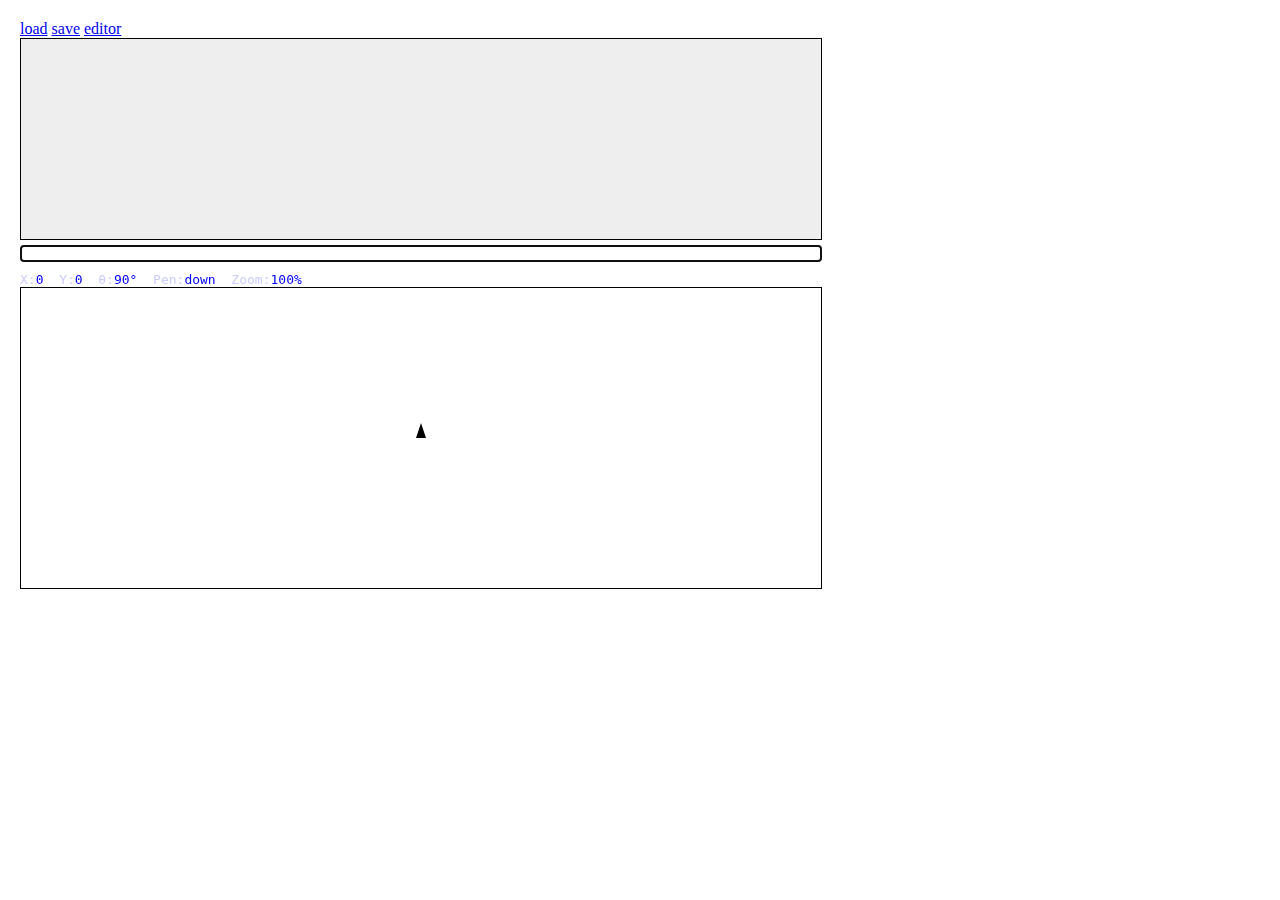
<file: index.html>
<html>
	<head>
		<title>Javascript Turtle Graphics</title>
		<link rel="stylesheet" href="codemirror-4.2/lib/codemirror.css" />
		<script src="codemirror-4.2/lib/codemirror.js"></script>
		<script src="codemirror-4.2/mode/javascript/javascript.js"></script>
		<script src="turtle.js"></script>
		<script src="math.js"></script>
		<script src="chrome.js"></script>
		<link rel="stylesheet" href="style.css" />
		<script type="text/javascript">
function _init(restore_local,paper_id)
{
	if( _restore ) { return; }
	if( paper_id==undefined )
	{
		paper_id="paper";
	}
	if( restore_local==undefined )
	{
		restore_local=false;
	}
	_init_turtle(paper_id);
	clean_up();
	_init_chrome(restore_local);
	document.getElementById('cmdline').focus();
}
		</script>
	</head>
	<body onload="_init(true);">
		<div id="menu"> 
			<a href="#" onclick="load();return false;">load</a> 
			<a href="#" onclick="save();return false;">save</a> 
			<a href="#" onclick="_toggle_view();return false;">editor</a>
		</div> 
		<div id="cmdline_view">
			<div id="cmd_history"> </div>
			<input id="cmdline" type="text" onkeydown="return _cmdline_keydown(event);" onkeypress="return _cmdline_keypress(event);"/>
		</div>

		<div id="editor_view">
			<textarea id="editor" ></textarea> 
		</div>
		<div id="dialogs">
			<div id="background">
			</div>
			<div id="file_load">
				<textarea id="load_editor" style="width: 800px; height: 50px"></textarea> 
				<input type="button" value="ok" onclick="load_ok()"/>
				<input type="button" value="cancel" onclick="load_cancel()"/>
			</div>
		</div>
		<div id="status"> 
			<span class="label">X:</span>0&nbsp;
			<span class="label">Y:</span>0&nbsp;
			<span class="label">&theta;:</span>90&deg;&nbsp;
			<span class="label">Pen:</span>down&nbsp;
			<span class="label">Zoom:</span>100%&nbsp;
		</div>
		<canvas id="paper" width="800" height="300" style="resize: both; overflow: auto"></canvas>
<!--
		<div id="container" style="width: 100px; height: 100px; border: solid red 1px; resize: both; overflow: hidden;">
		</div>
-->
		<input type="file" id="files" name="file" onchange="load_file_change(event)" style="display: none" />
	</body>
</html>
</file>
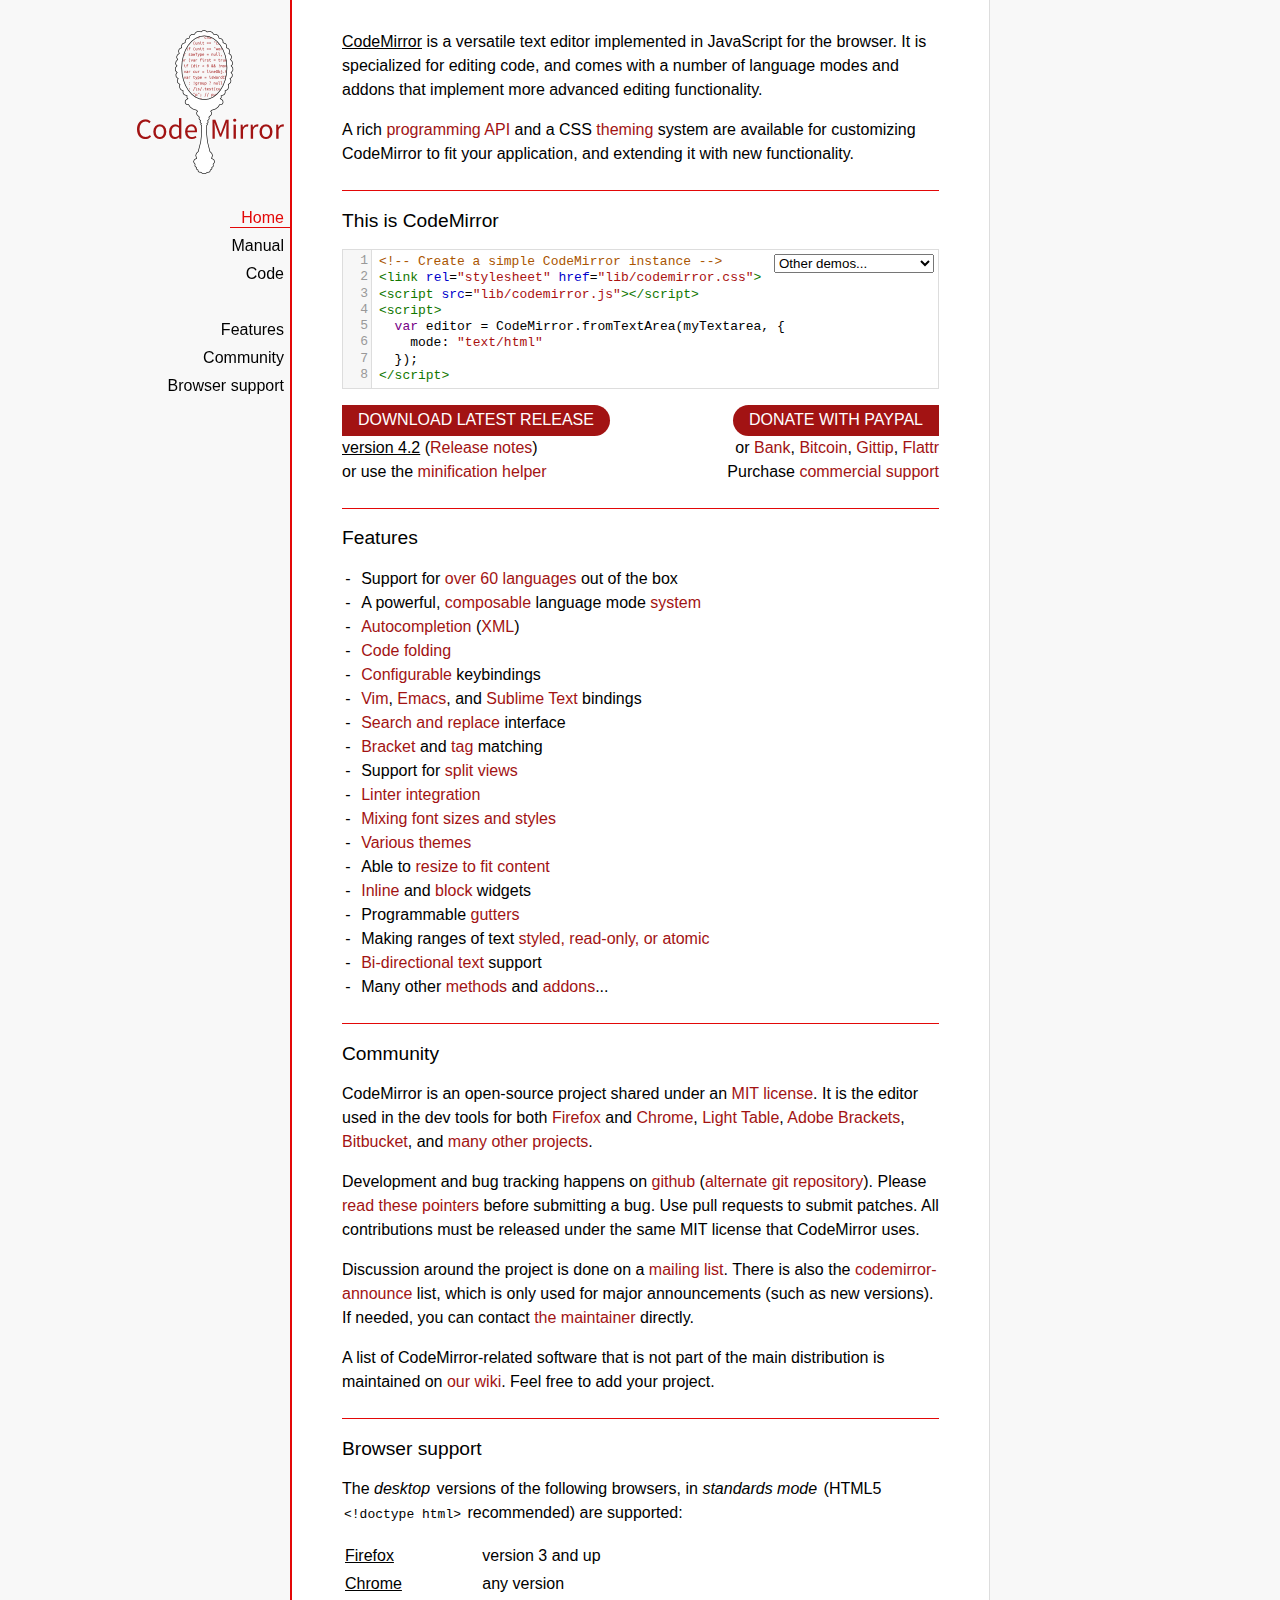
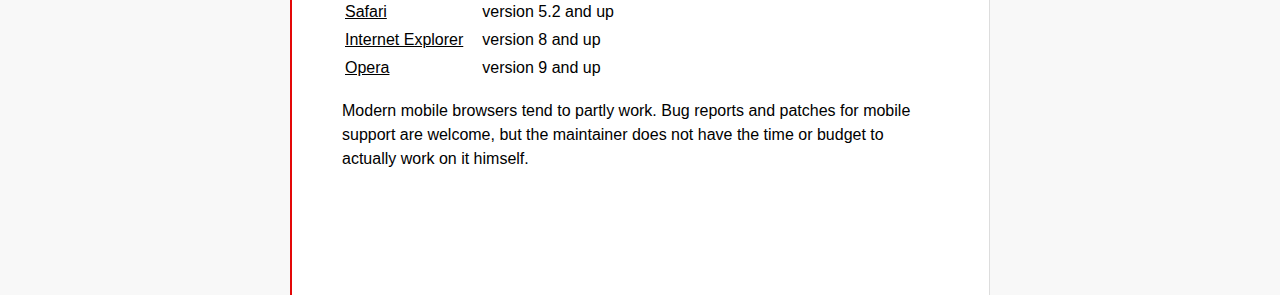
<file: codemirror-4.2/index.html>
<!doctype html>

<title>CodeMirror</title>
<meta charset="utf-8"/>

<link rel=stylesheet href="lib/codemirror.css">
<link rel=stylesheet href="doc/docs.css">
<script src="lib/codemirror.js"></script>
<script src="mode/xml/xml.js"></script>
<script src="mode/javascript/javascript.js"></script>
<script src="mode/css/css.js"></script>
<script src="mode/htmlmixed/htmlmixed.js"></script>
<script src="addon/edit/matchbrackets.js"></script>

<script src="doc/activebookmark.js"></script>

<style>
  .CodeMirror { height: auto; border: 1px solid #ddd; }
  .CodeMirror-scroll { max-height: 200px; }
  .CodeMirror pre { padding-left: 7px; line-height: 1.25; }
</style>

<div id=nav>
  <a href="http://codemirror.net"><img id=logo src="doc/logo.png"></a>

  <ul>
    <li><a class=active data-default="true" href="#description">Home</a>
    <li><a href="doc/manual.html">Manual</a>
    <li><a href="https://github.com/marijnh/codemirror">Code</a>
  </ul>
  <ul>
    <li><a href="#features">Features</a>
    <li><a href="#community">Community</a>
    <li><a href="#browsersupport">Browser support</a>
  </ul>
</div>

<article>

<section id=description class=first>
  <p><strong>CodeMirror</strong> is a versatile text editor
  implemented in JavaScript for the browser. It is specialized for
  editing code, and comes with a number of language modes and addons
  that implement more advanced editing functionality.</p>

  <p>A rich <a href="doc/manual.html#api">programming API</a> and a
  CSS <a href="doc/manual.html#styling">theming</a> system are
  available for customizing CodeMirror to fit your application, and
  extending it with new functionality.</p>
</section>

<section id=demo>
  <h2>This is CodeMirror</h2>
  <form style="position: relative; margin-top: .5em;"><textarea id=demotext>
<!-- Create a simple CodeMirror instance -->
<link rel="stylesheet" href="lib/codemirror.css">
<script src="lib/codemirror.js"></script>
<script>
  var editor = CodeMirror.fromTextArea(myTextarea, {
    mode: "text/html"
  });
</script></textarea>
  <select id="demolist" onchange="document.location = this.options[this.selectedIndex].value;">
    <option value="#">Other demos...</option>
    <option value="demo/complete.html">Autocompletion</option>
    <option value="demo/folding.html">Code folding</option>
    <option value="demo/theme.html">Themes</option>
    <option value="mode/htmlmixed/index.html">Mixed language modes</option>
    <option value="demo/bidi.html">Bi-directional text</option>
    <option value="demo/variableheight.html">Variable font sizes</option>
    <option value="demo/search.html">Search interface</option>
    <option value="demo/vim.html">Vim bindings</option>
    <option value="demo/emacs.html">Emacs bindings</option>
    <option value="demo/sublime.html">Sublime Text bindings</option>
    <option value="demo/tern.html">Tern integration</option>
    <option value="demo/merge.html">Merge/diff interface</option>
    <option value="demo/fullscreen.html">Full-screen editor</option>
  </select></form>
  <script>
    var editor = CodeMirror.fromTextArea(document.getElementById("demotext"), {
      lineNumbers: true,
      mode: "text/html",
      matchBrackets: true
    });
  </script>
  <div style="position: relative; margin: 1em 0;">
    <a class="bigbutton left" href="http://codemirror.net/codemirror.zip">DOWNLOAD LATEST RELEASE</a>
    <div><strong>version 4.2</strong> (<a href="doc/releases.html">Release notes</a>)</div>
    <div>or use the <a href="doc/compress.html">minification helper</a></div>
    <div style="position: absolute; top: 0; right: 0; text-align: right">
      <span class="bigbutton right" onclick="document.getElementById('paypal').submit();">DONATE WITH PAYPAL</span>
      <div style="position: relative">
        or <span onclick="document.getElementById('bankinfo').style.display = 'block';" class=quasilink>Bank</span>,
        <span onclick="document.getElementById('bcinfo').style.display = 'block';" class=quasilink>Bitcoin</span>,
        <a href="https://www.gittip.com/marijnh">Gittip</a>,
        <a href="https://flattr.com/profile/marijnh">Flattr</a><br>
        <div id=bankinfo class=bankinfo>
          <span class=bankinfo_close onclick="document.getElementById('bankinfo').style.display = '';">×</span>
          Bank: <i>Rabobank</i><br/>
          Country: <i>Netherlands</i><br/>
          SWIFT: <i>RABONL2U</i><br/>
          Account: <i>147850770</i><br/>
          Name: <i>Marijn Haverbeke</i><br/>
          IBAN: <i>NL26 RABO 0147 8507 70</i>
        </div>
        <div id=bcinfo class=bankinfo>
          <span class=bankinfo_close onclick="document.getElementById('bcinfo').style.display = '';">×</span>
          Bitcoin address: 1HVnnU8E9yLPeFyNgNtUPB5deXBvUmZ6Nx
        </div>
        <form action="https://www.paypal.com/cgi-bin/webscr" method="post" id="paypal">
          <input type="hidden" name="cmd" value="_s-xclick"/>
          <input type="hidden" name="hosted_button_id" value="3FVHS5FGUY7CC"/>
        </form>
      </div>
      <div>
        Purchase <a href="http://codemirror.com">commercial support</a>
      </div>
    </div>
  </div>
</section>

<section id=features>
  <h2>Features</h2>
  <ul>
    <li>Support for <a href="mode/index.html">over 60 languages</a> out of the box
    <li>A powerful, <a href="mode/htmlmixed/index.html">composable</a> language mode <a href="doc/manual.html#modeapi">system</a>
    <li><a href="doc/manual.html#addon_show-hint">Autocompletion</a> (<a href="demo/xmlcomplete.html">XML</a>)
    <li><a href="doc/manual.html#addon_foldcode">Code folding</a>
    <li><a href="doc/manual.html#option_extraKeys">Configurable</a> keybindings
    <li><a href="demo/vim.html">Vim</a>, <a href="demo/emacs.html">Emacs</a>, and <a href="demo/sublime.html">Sublime Text</a> bindings
    <li><a href="doc/manual.html#addon_search">Search and replace</a> interface
    <li><a href="doc/manual.html#addon_matchbrackets">Bracket</a> and <a href="doc/manual.html#addon_matchtags">tag</a> matching
    <li>Support for <a href="demo/buffers.html">split views</a>
    <li><a href="doc/manual.html#addon_lint">Linter integration</a>
    <li><a href="demo/variableheight.html">Mixing font sizes and styles</a>
    <li><a href="demo/theme.html">Various themes</a>
    <li>Able to <a href="demo/resize.html">resize to fit content</a>
    <li><a href="doc/manual.html#mark_replacedWith">Inline</a> and <a href="doc/manual.html#addLineWidget">block</a> widgets
    <li>Programmable <a href="demo/marker.html">gutters</a>
    <li>Making ranges of text <a href="doc/manual.html#markText">styled, read-only, or atomic</a>
    <li><a href="demo/bidi.html">Bi-directional text</a> support
    <li>Many other <a href="doc/manual.html#api">methods</a> and <a href="doc/manual.html#addons">addons</a>...
  </ul>
</section>

<section id=community>
  <h2>Community</h2>

  <p>CodeMirror is an open-source project shared under
  an <a href="LICENSE">MIT license</a>. It is the editor used in the
  dev tools for
  both <a href="https://hacks.mozilla.org/2013/11/firefox-developer-tools-episode-27-edit-as-html-codemirror-more/">Firefox</a>
  and <a href="https://developers.google.com/chrome-developer-tools/">Chrome</a>, <a href="http://www.lighttable.com/">Light
  Table</a>, <a href="http://brackets.io/">Adobe
  Brackets</a>, <a href="http://blog.bitbucket.org/2013/05/14/edit-your-code-in-the-cloud-with-bitbucket/">Bitbucket</a>,
  and <a href="doc/realworld.html">many other projects</a>.</p>

  <p>Development and bug tracking happens
  on <a href="https://github.com/marijnh/CodeMirror/">github</a>
  (<a href="http://marijnhaverbeke.nl/git/codemirror">alternate git
  repository</a>).
  Please <a href="http://codemirror.net/doc/reporting.html">read these
  pointers</a> before submitting a bug. Use pull requests to submit
  patches. All contributions must be released under the same MIT
  license that CodeMirror uses.</p>

  <p>Discussion around the project is done on
  a <a href="http://groups.google.com/group/codemirror">mailing list</a>.
  There is also
  the <a href="http://groups.google.com/group/codemirror-announce">codemirror-announce</a>
  list, which is only used for major announcements (such as new
  versions). If needed, you can
  contact <a href="mailto:marijnh@gmail.com">the maintainer</a>
  directly.</p>

  <p>A list of CodeMirror-related software that is not part of the
  main distribution is maintained
  on <a href="https://github.com/marijnh/CodeMirror/wiki/CodeMirror-addons">our
  wiki</a>. Feel free to add your project.</p>
</section>

<section id=browsersupport>
  <h2>Browser support</h2>
  <p>The <em>desktop</em> versions of the following browsers,
  in <em>standards mode</em> (HTML5 <code>&lt;!doctype html></code>
  recommended) are supported:</p>
  <table style="margin-bottom: 1em">
    <tr><th>Firefox</th><td>version 3 and up</td></tr>
    <tr><th>Chrome</th><td>any version</td></tr>
    <tr><th>Safari</th><td>version 5.2 and up</td></tr>
    <tr><th style="padding-right: 1em;">Internet Explorer</th><td>version 8 and up</td></tr>
    <tr><th>Opera</th><td>version 9 and up</td></tr>
  </table>
  <p>Modern mobile browsers tend to partly work. Bug reports and
  patches for mobile support are welcome, but the maintainer does not
  have the time or budget to actually work on it himself.</p>
</section>

</article>
</file>
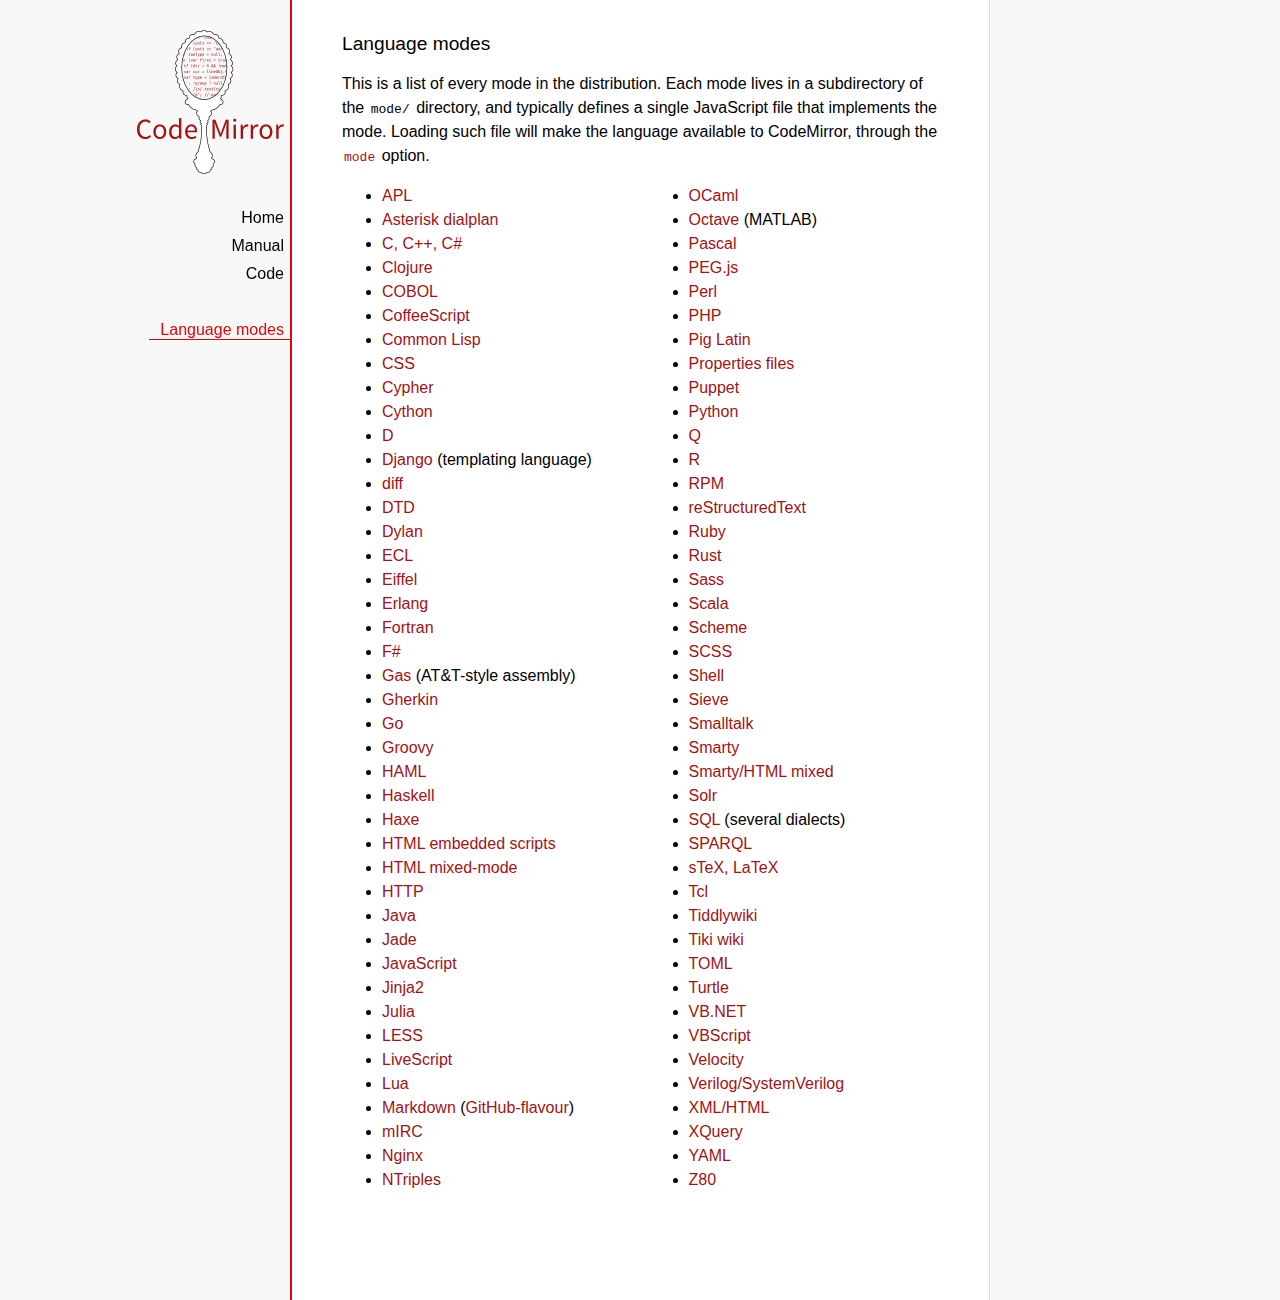
<file: codemirror-4.2/mode/index.html>
<!doctype html>

<title>CodeMirror: Language Modes</title>
<meta charset="utf-8"/>
<link rel=stylesheet href="../doc/docs.css">

<div id=nav>
  <a href="http://codemirror.net"><img id=logo src="../doc/logo.png"></a>

  <ul>
    <li><a href="../index.html">Home</a>
    <li><a href="../doc/manual.html">Manual</a>
    <li><a href="https://github.com/marijnh/codemirror">Code</a>
  </ul>
  <ul>
    <li><a class=active href="#">Language modes</a>
  </ul>
</div>

<article>

<h2>Language modes</h2>

<p>This is a list of every mode in the distribution. Each mode lives
in a subdirectory of the <code>mode/</code> directory, and typically
defines a single JavaScript file that implements the mode. Loading
such file will make the language available to CodeMirror, through
the <a href="manual.html#option_mode"><code>mode</code></a>
option.</p>

<div style="-webkit-columns: 100px 2; -moz-columns: 100px 2; columns: 100px 2;">
    <ul style="margin-top: 0">
      <li><a href="apl/index.html">APL</a></li>
      <li><a href="asterisk/index.html">Asterisk dialplan</a></li>
      <li><a href="clike/index.html">C, C++, C#</a></li>
      <li><a href="clojure/index.html">Clojure</a></li>
      <li><a href="cobol/index.html">COBOL</a></li>
      <li><a href="coffeescript/index.html">CoffeeScript</a></li>
      <li><a href="commonlisp/index.html">Common Lisp</a></li>
      <li><a href="css/index.html">CSS</a></li>
      <li><a href="cypher/index.html">Cypher</a></li>
      <li><a href="python/index.html">Cython</a></li>
      <li><a href="d/index.html">D</a></li>
      <li><a href="django/index.html">Django</a> (templating language)</li>
      <li><a href="diff/index.html">diff</a></li>
      <li><a href="dtd/index.html">DTD</a></li>
      <li><a href="dylan/index.html">Dylan</a></li>
      <li><a href="ecl/index.html">ECL</a></li>
      <li><a href="eiffel/index.html">Eiffel</a></li>
      <li><a href="erlang/index.html">Erlang</a></li>
      <li><a href="fortran/index.html">Fortran</a></li>
      <li><a href="mllike/index.html">F#</a></li>
      <li><a href="gas/index.html">Gas</a> (AT&amp;T-style assembly)</li>
      <li><a href="gherkin/index.html">Gherkin</a></li>
      <li><a href="go/index.html">Go</a></li>
      <li><a href="groovy/index.html">Groovy</a></li>
      <li><a href="haml/index.html">HAML</a></li>
      <li><a href="haskell/index.html">Haskell</a></li>
      <li><a href="haxe/index.html">Haxe</a></li>
      <li><a href="htmlembedded/index.html">HTML embedded scripts</a></li>
      <li><a href="htmlmixed/index.html">HTML mixed-mode</a></li>
      <li><a href="http/index.html">HTTP</a></li>
      <li><a href="clike/index.html">Java</a></li>
      <li><a href="jade/index.html">Jade</a></li>
      <li><a href="javascript/index.html">JavaScript</a></li>
      <li><a href="jinja2/index.html">Jinja2</a></li>
      <li><a href="julia/index.html">Julia</a></li>
      <li><a href="css/less.html">LESS</a></li>
      <li><a href="livescript/index.html">LiveScript</a></li>
      <li><a href="lua/index.html">Lua</a></li>
      <li><a href="markdown/index.html">Markdown</a> (<a href="gfm/index.html">GitHub-flavour</a>)</li>
      <li><a href="mirc/index.html">mIRC</a></li>
      <li><a href="nginx/index.html">Nginx</a></li>
      <li><a href="ntriples/index.html">NTriples</a></li>
      <li><a href="mllike/index.html">OCaml</a></li>
      <li><a href="octave/index.html">Octave</a> (MATLAB)</li>
      <li><a href="pascal/index.html">Pascal</a></li>
      <li><a href="pegjs/index.html">PEG.js</a></li>
      <li><a href="perl/index.html">Perl</a></li>
      <li><a href="php/index.html">PHP</a></li>
      <li><a href="pig/index.html">Pig Latin</a></li>
      <li><a href="properties/index.html">Properties files</a></li>
      <li><a href="puppet/index.html">Puppet</a></li>
      <li><a href="python/index.html">Python</a></li>
      <li><a href="q/index.html">Q</a></li>
      <li><a href="r/index.html">R</a></li>
      <li><a href="rpm/index.html">RPM</a></li>
      <li><a href="rst/index.html">reStructuredText</a></li>
      <li><a href="ruby/index.html">Ruby</a></li>
      <li><a href="rust/index.html">Rust</a></li>
      <li><a href="sass/index.html">Sass</a></li>
      <li><a href="clike/scala.html">Scala</a></li>
      <li><a href="scheme/index.html">Scheme</a></li>
      <li><a href="css/scss.html">SCSS</a></li>
      <li><a href="shell/index.html">Shell</a></li>
      <li><a href="sieve/index.html">Sieve</a></li>
      <li><a href="smalltalk/index.html">Smalltalk</a></li>
      <li><a href="smarty/index.html">Smarty</a></li>
      <li><a href="smartymixed/index.html">Smarty/HTML mixed</a></li>
      <li><a href="solr/index.html">Solr</a></li>
      <li><a href="sql/index.html">SQL</a> (several dialects)</li>
      <li><a href="sparql/index.html">SPARQL</a></li>
      <li><a href="stex/index.html">sTeX, LaTeX</a></li>
      <li><a href="tcl/index.html">Tcl</a></li>
      <li><a href="tiddlywiki/index.html">Tiddlywiki</a></li>
      <li><a href="tiki/index.html">Tiki wiki</a></li>
      <li><a href="toml/index.html">TOML</a></li>
      <li><a href="turtle/index.html">Turtle</a></li>
      <li><a href="vb/index.html">VB.NET</a></li>
      <li><a href="vbscript/index.html">VBScript</a></li>
      <li><a href="velocity/index.html">Velocity</a></li>
      <li><a href="verilog/index.html">Verilog/SystemVerilog</a></li>
      <li><a href="xml/index.html">XML/HTML</a></li>
      <li><a href="xquery/index.html">XQuery</a></li>
      <li><a href="yaml/index.html">YAML</a></li>
      <li><a href="z80/index.html">Z80</a></li>
    </ul>
  </div>

</article>
</file>
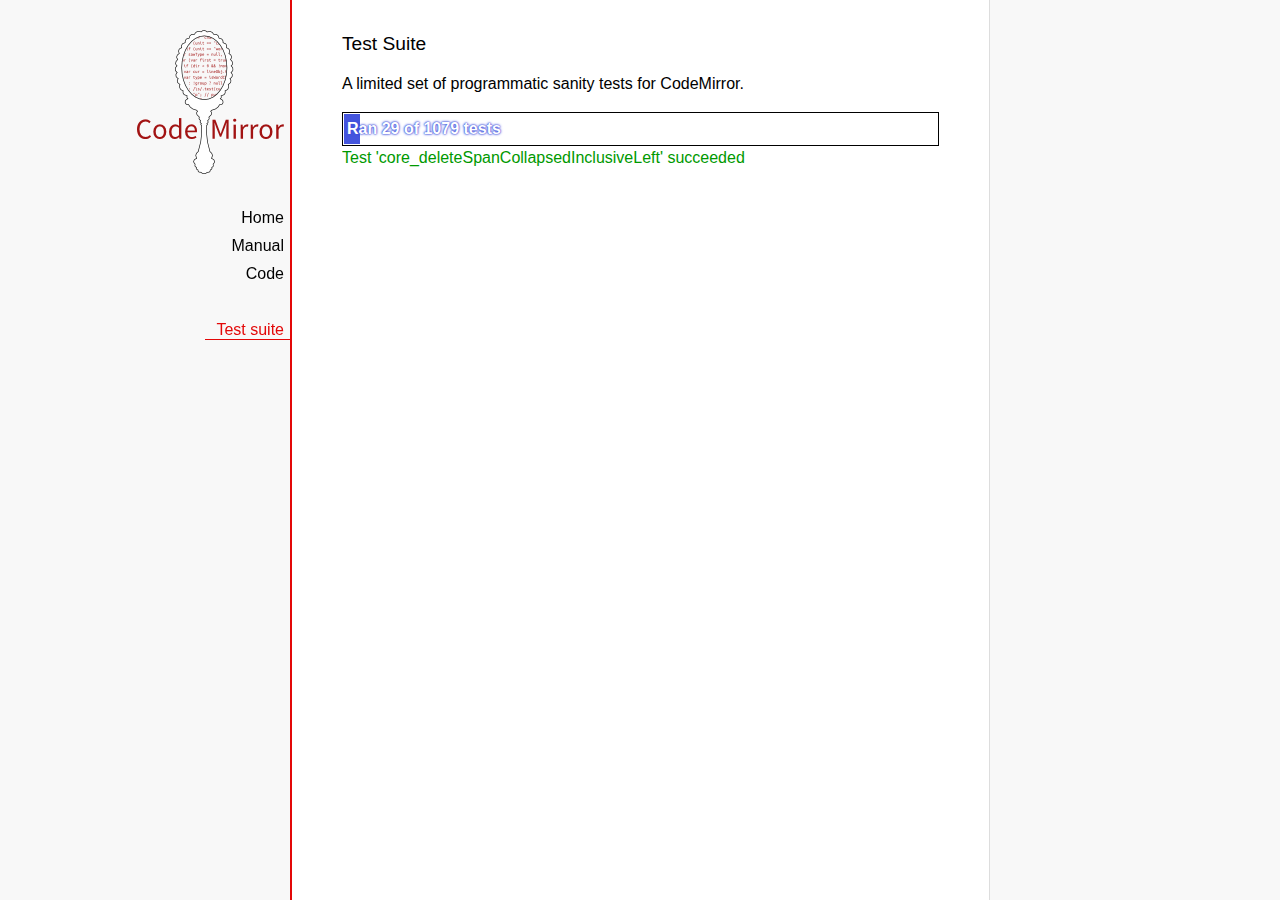
<file: codemirror-4.2/test/index.html>
<!doctype html>

<title>CodeMirror: Test Suite</title>
<meta charset="utf-8"/>
<link rel=stylesheet href="../doc/docs.css">

<link rel="stylesheet" href="../lib/codemirror.css">
<link rel="stylesheet" href="mode_test.css">
<script src="../doc/activebookmark.js"></script>
<script src="../lib/codemirror.js"></script>
<script src="../addon/mode/overlay.js"></script>
<script src="../addon/mode/multiplex.js"></script>
<script src="../addon/search/searchcursor.js"></script>
<script src="../addon/dialog/dialog.js"></script>
<script src="../addon/edit/matchbrackets.js"></script>
<script src="../addon/comment/comment.js"></script>
<script src="../mode/javascript/javascript.js"></script>
<script src="../mode/clike/clike.js"></script>
<script src="../mode/php/php.js"></script>
<script src="../mode/xml/xml.js"></script>
<script src="../keymap/vim.js"></script>
<script src="../keymap/emacs.js"></script>
<script src="../keymap/sublime.js"></script>

<style type="text/css">
  .ok {color: #090;}
  .fail {color: #e00;}
  .error {color: #c90;}
  .done {font-weight: bold;}
  #progress {
  background: #45d;
  color: white;
  text-shadow: 0 0 1px #45d, 0 0 2px #45d, 0 0 3px #45d;
  font-weight: bold;
  white-space: pre;
  }
  #testground {
  visibility: hidden;
  }
  #testground.offscreen {
  visibility: visible;
  position: absolute;
  left: -10000px;
  top: -10000px;
  }
  .CodeMirror { border: 1px solid black; }
</style>

<div id=nav>
  <a href="http://codemirror.net"><img id=logo src="../doc/logo.png"></a>

  <ul>
    <li><a href="../index.html">Home</a>
    <li><a href="../doc/manual.html">Manual</a>
    <li><a href="https://github.com/marijnh/codemirror">Code</a>
  </ul>
  <ul>
    <li><a class=active href="#">Test suite</a>
  </ul>
</div>

<article>
  <h2>Test Suite</h2>

    <p>A limited set of programmatic sanity tests for CodeMirror.</p>

    <div style="border: 1px solid black; padding: 1px; max-width: 700px;">
      <div style="width: 0px;" id=progress><div style="padding: 3px;">Ran <span id="progress_ran">0</span><span id="progress_total"> of 0</span> tests</div></div>
    </div>
    <p id=status>Please enable JavaScript...</p>
    <div id=output></div>

    <div id=testground></div>

    <script src="driver.js"></script>
    <script src="test.js"></script>
    <script src="doc_test.js"></script>
    <script src="multi_test.js"></script>
    <script src="comment_test.js"></script>
    <script src="search_test.js"></script>
    <script src="mode_test.js"></script>
    <script src="../mode/javascript/test.js"></script>
    <script src="../mode/php/test.js"></script>
    <script src="../mode/css/css.js"></script>
    <script src="../mode/css/test.js"></script>
    <script src="../mode/css/scss_test.js"></script>
    <script src="../mode/css/less_test.js"></script>
    <script src="../mode/xml/xml.js"></script>
    <script src="../mode/xml/test.js"></script>
    <script src="../mode/htmlmixed/htmlmixed.js"></script>
    <script src="../mode/ruby/ruby.js"></script>
    <script src="../mode/ruby/test.js"></script>
    <script src="../mode/haml/haml.js"></script>
    <script src="../mode/haml/test.js"></script>
    <script src="../mode/markdown/markdown.js"></script>
    <script src="../mode/markdown/test.js"></script>
    <script src="../mode/gfm/gfm.js"></script>
    <script src="../mode/gfm/test.js"></script>
    <script src="../mode/shell/shell.js"></script>
    <script src="../mode/shell/test.js"></script>
    <script src="../mode/stex/stex.js"></script>
    <script src="../mode/stex/test.js"></script>
    <script src="../mode/verilog/verilog.js"></script>
    <script src="../mode/verilog/test.js"></script>
    <script src="../mode/xquery/xquery.js"></script>
    <script src="../mode/xquery/test.js"></script>
    <script src="../addon/mode/multiplex_test.js"></script>
    <script src="vim_test.js"></script>
    <script src="emacs_test.js"></script>
    <script src="sublime_test.js"></script>
    <script>
      window.onload = runHarness;
      CodeMirror.on(window, 'hashchange', runHarness);

      function esc(str) {
        return str.replace(/[<&]/, function(ch) { return ch == "<" ? "&lt;" : "&amp;"; });
      }

      var output = document.getElementById("output"),
          progress = document.getElementById("progress"),
          progressRan = document.getElementById("progress_ran").childNodes[0],
          progressTotal = document.getElementById("progress_total").childNodes[0];
      var count = 0,
          failed = 0,
          skipped = 0,
          bad = "",
          running = false, // Flag that states tests are running
          quit = false, // Flag to quit tests ASAP
          verbose = false; // Adds message for *every* test to output

      function runHarness(){
        if (running) {
          quit = true;
          setStatus("Restarting tests...", '', true);
          setTimeout(function(){runHarness();}, 500);
          return;
        }
        filters = [];
        verbose = false;
        if (window.location.hash.substr(1)){
          var strings = window.location.hash.substr(1).split(",");
          while (strings.length) {
            var s = strings.shift();
            if (s === "verbose")
              verbose = true;
            else
              filters.push(parseTestFilter(decodeURIComponent(s)));;
          }
        }
        quit = false;
        running = true;
        setStatus("Loading tests...");
        count = 0;
        failed = 0;
        skipped = 0;
        bad = "";
        totalTests = countTests();
        progressTotal.nodeValue = " of " + totalTests;
        progressRan.nodeValue = count;
        output.innerHTML = '';
        document.getElementById("testground").innerHTML = "<form>" +
          "<textarea id=\"code\" name=\"code\"></textarea>" +
          "<input type=submit value=ok name=submit>" +
          "</form>";
        runTests(displayTest);
      }

      function setStatus(message, className, force){
        if (quit && !force) return;
        if (!message) throw("must provide message");
        var status = document.getElementById("status").childNodes[0];
        status.nodeValue = message;
        status.parentNode.className = className;
      }
      function addOutput(name, className, code){
        var newOutput = document.createElement("dl");
        var newTitle = document.createElement("dt");
        newTitle.className = className;
        newTitle.appendChild(document.createTextNode(name));
        newOutput.appendChild(newTitle);
        var newMessage = document.createElement("dd");
        newMessage.innerHTML = code;
        newOutput.appendChild(newTitle);
        newOutput.appendChild(newMessage);
        output.appendChild(newOutput);
      }
      function displayTest(type, name, customMessage) {
        var message = "???";
        if (type != "done" && type != "skipped") ++count;
        progress.style.width = (count * (progress.parentNode.clientWidth - 2) / totalTests) + "px";
        progressRan.nodeValue = count;
        if (type == "ok") {
          message = "Test '" + name + "' succeeded";
          if (!verbose) customMessage = false;
        } else if (type == "skipped") {
          message = "Test '" + name + "' skipped";
          ++skipped;
          if (!verbose) customMessage = false;
        } else if (type == "expected") {
          message = "Test '" + name + "' failed as expected";
          if (!verbose) customMessage = false;
        } else if (type == "error" || type == "fail") {
          ++failed;
          message = "Test '" + name + "' failed";
        } else if (type == "done") {
          if (failed) {
            type += " fail";
            message = failed + " failure" + (failed > 1 ? "s" : "");
          } else if (count < totalTests) {
            failed = totalTests - count;
            type += " fail";
            message = failed + " failure" + (failed > 1 ? "s" : "");
          } else {
            type += " ok";
            message = "All passed";
            if (skipped) {
              message += " (" + skipped + " skipped)";
            }
          }
          progressTotal.nodeValue = '';
          customMessage = true; // Hack to avoid adding to output
        }
        if (verbose && !customMessage)  customMessage = message;
        setStatus(message, type);
        if (customMessage && customMessage.length > 0) {
          addOutput(name, type, customMessage);
        }
      }
    </script>

</article>
</file>
<file: codemirror-4.2/lib/codemirror.css>
/* BASICS */

.CodeMirror {
  /* Set height, width, borders, and global font properties here */
  font-family: monospace;
  height: 300px;
}
.CodeMirror-scroll {
  /* Set scrolling behaviour here */
  overflow: auto;
}

/* PADDING */

.CodeMirror-lines {
  padding: 4px 0; /* Vertical padding around content */
}
.CodeMirror pre {
  padding: 0 4px; /* Horizontal padding of content */
}

.CodeMirror-scrollbar-filler, .CodeMirror-gutter-filler {
  background-color: white; /* The little square between H and V scrollbars */
}

/* GUTTER */

.CodeMirror-gutters {
  border-right: 1px solid #ddd;
  background-color: #f7f7f7;
  white-space: nowrap;
}
.CodeMirror-linenumbers {}
.CodeMirror-linenumber {
  padding: 0 3px 0 5px;
  min-width: 20px;
  text-align: right;
  color: #999;
  -moz-box-sizing: content-box;
  box-sizing: content-box;
}

/* CURSOR */

.CodeMirror div.CodeMirror-cursor {
  border-left: 1px solid black;
}
/* Shown when moving in bi-directional text */
.CodeMirror div.CodeMirror-secondarycursor {
  border-left: 1px solid silver;
}
.CodeMirror.cm-keymap-fat-cursor div.CodeMirror-cursor {
  width: auto;
  border: 0;
  background: #7e7;
}
/* Can style cursor different in overwrite (non-insert) mode */
div.CodeMirror-overwrite div.CodeMirror-cursor {}

.cm-tab { display: inline-block; }

.CodeMirror-ruler {
  border-left: 1px solid #ccc;
  position: absolute;
}

/* DEFAULT THEME */

.cm-s-default .cm-keyword {color: #708;}
.cm-s-default .cm-atom {color: #219;}
.cm-s-default .cm-number {color: #164;}
.cm-s-default .cm-def {color: #00f;}
.cm-s-default .cm-variable,
.cm-s-default .cm-punctuation,
.cm-s-default .cm-property,
.cm-s-default .cm-operator {}
.cm-s-default .cm-variable-2 {color: #05a;}
.cm-s-default .cm-variable-3 {color: #085;}
.cm-s-default .cm-comment {color: #a50;}
.cm-s-default .cm-string {color: #a11;}
.cm-s-default .cm-string-2 {color: #f50;}
.cm-s-default .cm-meta {color: #555;}
.cm-s-default .cm-qualifier {color: #555;}
.cm-s-default .cm-builtin {color: #30a;}
.cm-s-default .cm-bracket {color: #997;}
.cm-s-default .cm-tag {color: #170;}
.cm-s-default .cm-attribute {color: #00c;}
.cm-s-default .cm-header {color: blue;}
.cm-s-default .cm-quote {color: #090;}
.cm-s-default .cm-hr {color: #999;}
.cm-s-default .cm-link {color: #00c;}

.cm-negative {color: #d44;}
.cm-positive {color: #292;}
.cm-header, .cm-strong {font-weight: bold;}
.cm-em {font-style: italic;}
.cm-link {text-decoration: underline;}

.cm-s-default .cm-error {color: #f00;}
.cm-invalidchar {color: #f00;}

div.CodeMirror span.CodeMirror-matchingbracket {color: #0f0;}
div.CodeMirror span.CodeMirror-nonmatchingbracket {color: #f22;}
.CodeMirror-activeline-background {background: #e8f2ff;}

/* STOP */

/* The rest of this file contains styles related to the mechanics of
   the editor. You probably shouldn't touch them. */

.CodeMirror {
  line-height: 1;
  position: relative;
  overflow: hidden;
  background: white;
  color: black;
}

.CodeMirror-scroll {
  /* 30px is the magic margin used to hide the element's real scrollbars */
  /* See overflow: hidden in .CodeMirror */
  margin-bottom: -30px; margin-right: -30px;
  padding-bottom: 30px;
  height: 100%;
  outline: none; /* Prevent dragging from highlighting the element */
  position: relative;
  -moz-box-sizing: content-box;
  box-sizing: content-box;
}
.CodeMirror-sizer {
  position: relative;
  border-right: 30px solid transparent;
  -moz-box-sizing: content-box;
  box-sizing: content-box;
}

/* The fake, visible scrollbars. Used to force redraw during scrolling
   before actuall scrolling happens, thus preventing shaking and
   flickering artifacts. */
.CodeMirror-vscrollbar, .CodeMirror-hscrollbar, .CodeMirror-scrollbar-filler, .CodeMirror-gutter-filler {
  position: absolute;
  z-index: 6;
  display: none;
}
.CodeMirror-vscrollbar {
  right: 0; top: 0;
  overflow-x: hidden;
  overflow-y: scroll;
}
.CodeMirror-hscrollbar {
  bottom: 0; left: 0;
  overflow-y: hidden;
  overflow-x: scroll;
}
.CodeMirror-scrollbar-filler {
  right: 0; bottom: 0;
}
.CodeMirror-gutter-filler {
  left: 0; bottom: 0;
}

.CodeMirror-gutters {
  position: absolute; left: 0; top: 0;
  padding-bottom: 30px;
  z-index: 3;
}
.CodeMirror-gutter {
  white-space: normal;
  height: 100%;
  -moz-box-sizing: content-box;
  box-sizing: content-box;
  padding-bottom: 30px;
  margin-bottom: -32px;
  display: inline-block;
  /* Hack to make IE7 behave */
  *zoom:1;
  *display:inline;
}
.CodeMirror-gutter-elt {
  position: absolute;
  cursor: default;
  z-index: 4;
}

.CodeMirror-lines {
  cursor: text;
}
.CodeMirror pre {
  /* Reset some styles that the rest of the page might have set */
  -moz-border-radius: 0; -webkit-border-radius: 0; border-radius: 0;
  border-width: 0;
  background: transparent;
  font-family: inherit;
  font-size: inherit;
  margin: 0;
  white-space: pre;
  word-wrap: normal;
  line-height: inherit;
  color: inherit;
  z-index: 2;
  position: relative;
  overflow: visible;
}
.CodeMirror-wrap pre {
  word-wrap: break-word;
  white-space: pre-wrap;
  word-break: normal;
}

.CodeMirror-linebackground {
  position: absolute;
  left: 0; right: 0; top: 0; bottom: 0;
  z-index: 0;
}

.CodeMirror-linewidget {
  position: relative;
  z-index: 2;
  overflow: auto;
}

.CodeMirror-widget {}

.CodeMirror-wrap .CodeMirror-scroll {
  overflow-x: hidden;
}

.CodeMirror-measure {
  position: absolute;
  width: 100%;
  height: 0;
  overflow: hidden;
  visibility: hidden;
}
.CodeMirror-measure pre { position: static; }

.CodeMirror div.CodeMirror-cursor {
  position: absolute;
  border-right: none;
  width: 0;
}

div.CodeMirror-cursors {
  visibility: hidden;
  position: relative;
  z-index: 1;
}
.CodeMirror-focused div.CodeMirror-cursors {
  visibility: visible;
}

.CodeMirror-selected { background: #d9d9d9; }
.CodeMirror-focused .CodeMirror-selected { background: #d7d4f0; }
.CodeMirror-crosshair { cursor: crosshair; }

.cm-searching {
  background: #ffa;
  background: rgba(255, 255, 0, .4);
}

/* IE7 hack to prevent it from returning funny offsetTops on the spans */
.CodeMirror span { *vertical-align: text-bottom; }

/* Used to force a border model for a node */
.cm-force-border { padding-right: .1px; }

@media print {
  /* Hide the cursor when printing */
  .CodeMirror div.CodeMirror-cursors {
    visibility: hidden;
  }
}
</file>
<file: style.css>
* {
	padding: 0;
	margin: 0;
}

body {
	margin: 20px;
}
canvas { 
	border: 1px solid black; 
} 

canvas.dragging {
	cursor: move;
}

/* the command line */

#cmdline { 
	border: 0;
	border: 1px solid black;
	width: 802px; 
	font-family: monospace; 
	margin-top: 5px;
	margin-bottom: 10px;
}


/* the commands history */
#cmd_history
{
	width: 800px;
	height: 200px;
	background-color: #eeeeee;
	overflow-y: auto;
	overflow-x: hidden;
	border: 1px solid black;
}

.odd { 
	background-color: #cccccc;  
	margin: 0px;
}

.even { 
	background-color: #eeeeee; 
	margin: 0px;
}

.even .cmd_history_text { 
	background-color: #eeeeee; 
	margin: 0px;
}

.cmd_history_item { 
	clear: both;
	border: 0; 
	font-family: monospace;
	overflow-x: hidden;
	white-space: nowrap;
}

.cmd_history_number {
	vertical-align: top;
	display: inline-block;
	text-align: right;
	width: 50px;
	padding-right: 5px;
	border-right: 1px solid black;
	background-color: #eeeeee;
	font-family: monospace;
}

.cmd_history_text {
	display: inline-block;
	padding: 2px; 
	padding-left: 5px;
	width: 100%;
	border-left: 1px solid black;
	margin-left: -1px;
}


.cmd_history_text:hover { 
	border: 1px solid black; 
	padding: 1px; 
	padding-left: 5px;
}

.cmd_error { 
	display: inline-block;
	padding-left: 5px;
	width: 100%;
	border-left: 1px solid black;
	margin-left: -1px;
	color: red;
}


#cmd_history { 
	border: 1px solid black; 
	width: 800px; 
}

/* the code editor */ 

#editor_view { 
	display: none; 
	margin-bottom: 10px;
	border: 1px solid black;
	width: 800px;
}

#editor {
height: 200px;
width: 800px;
}

/* the status bar */

#status { 
	color: #0000ff; 
	font-family: monospace; 
}

#status .label { 
	color: #ccccff; 
}

/* dialog boxes */
#dialogs {
position: fixed;
top: 0px;
left: 0px;
width: 100%;
height: 100%;
display: none;
}

#background {
width: 100%;
height: 100%;
color: white;
background-color: black;
opacity: 0.5;
/* position: fixed; */
position: absolute;
top: 0px;
left: 0px;
display: none;
}

#file_load {
border: 1px solid black;
padding: 5px;
position: absolute;
background-color: white;
opacity: 1;
width: 90%;
height: 90%;
top: 5%;
left: 5%;
display: none;
}

/* The editor */

/* Codemirror styles */

.CodeMirror {
width: 800px;
height: 222px;
}
/*
.CodeMirror-scroll {
  width: 100%
}

.CodeMirror-fullscreen {
	display: block;
	position: absolute;
	top: 0;
	left: 0;
	width: 100%;
	height: 100%;
	z-index: 9999;
	margin: 0;
	padding: 0;
	border: 0px solid #BBBBBB;
	opacity: 1;
}
*/
</file>
<file: codemirror-4.2/doc/docs.css>
@font-face {
  font-family: 'Source Sans Pro';
  font-style: normal;
  font-weight: 400;
  src: local('Source Sans Pro'), local('SourceSansPro-Regular'), url(http://themes.googleusercontent.com/static/fonts/sourcesanspro/v5/ODelI1aHBYDBqgeIAH2zlBM0YzuT7MdOe03otPbuUS0.woff) format('woff');
}

body, html { margin: 0; padding: 0; height: 100%; }
section, article { display: block; padding: 0; }

body {
  background: #f8f8f8;
  font-family: 'Source Sans Pro', Helvetica, Arial, sans-serif;
  line-height: 1.5;
}

p { margin-top: 0; }

h2, h3 {
  font-weight: normal;
  margin-bottom: .7em;
}
h2 { font-size: 120%; }
h3 { font-size: 110%; }
article > h2:first-child, section:first-child > h2 { margin-top: 0; }

a, a:visited, a:link, .quasilink {
  color: #A21313;
  text-decoration: none;
}

em {
  padding-right: 2px;
}

.quasilink {
  cursor: pointer;
}

article {
  max-width: 700px;
  margin: 0 0 0 160px;
  border-left: 2px solid #E30808;
  border-right: 1px solid #ddd;
  padding: 30px 50px 100px 50px;
  background: white;
  z-index: 2;
  position: relative;
  min-height: 100%;
  box-sizing: border-box;
  -moz-box-sizing: border-box;
}

#nav {
  position: fixed;
  padding-top: 30px;
  max-height: 100%;
  box-sizing: -moz-border-box;
  box-sizing: border-box;
  overflow-y: auto;
  left: 0; right: none;
  width: 160px;
  text-align: right;
  z-index: 1;
}

@media screen and (min-width: 1000px) {
  article {
    margin: 0 auto;
  }
  #nav {
    right: 50%;
    width: auto;
    border-right: 349px solid transparent;
  }
}

#nav ul {
  display: block;
  margin: 0; padding: 0;
  margin-bottom: 32px;
}

#nav li {
  display: block;
  margin-bottom: 4px;
}

#nav li ul {
  font-size: 80%;
  margin-bottom: 0;
  display: none;
}

#nav li.active ul {
  display: block;
}

#nav li li a {
  padding-right: 20px;
  display: inline-block;
}

#nav ul a {
  color: black;
  padding: 0 7px 1px 11px;
}

#nav ul a.active, #nav ul a:hover {
  border-bottom: 1px solid #E30808;
  margin-bottom: -1px;
  color: #E30808;
}

#logo {
  border: 0;
  margin-right: 7px;
  margin-bottom: 25px;
}

section {
  border-top: 1px solid #E30808;
  margin: 1.5em 0;
}

section.first {
  border: none;
  margin-top: 0;
}

#demo {
  position: relative;
}

#demolist {
  position: absolute;
  right: 5px;
  top: 5px;
  z-index: 25;
}

.bankinfo {
  text-align: left;
  display: none;
  padding: 0 .5em;
  position: absolute;
  border: 2px solid #aaa;
  border-radius: 5px;
  background: #eee;
  top: 10px;
  left: 30px;
}

.bankinfo_close {
  position: absolute;
  top: 0; right: 6px;
  font-weight: bold;
  cursor: pointer;
}

.bigbutton {
  cursor: pointer;
  text-align: center;
  padding: 0 1em;
  display: inline-block;
  color: white;
  position: relative;
  line-height: 1.9;
  color: white !important;
  background: #A21313;
}

.bigbutton.right {
  border-bottom-left-radius: 100px;
  border-top-left-radius: 100px;
}

.bigbutton.left {
  border-bottom-right-radius: 100px;
  border-top-right-radius: 100px;
}

.bigbutton:hover {
  background: #E30808;
}

th {
  text-decoration: underline;
  font-weight: normal;
  text-align: left;
}

#features ul {
  list-style: none;
  margin: 0 0 1em;
  padding: 0 0 0 1.2em;
}

#features li:before {
  content: "-";
  width: 1em;
  display: inline-block;
  padding: 0;
  margin: 0;
  margin-left: -1em;
}

.rel {
  margin-bottom: 0;
}
.rel-note {
  margin-top: 0;
  color: #555;
}

pre {
  padding-left: 15px;
  border-left: 2px solid #ddd;
}

code {
  padding: 0 2px;
}

strong {
  text-decoration: underline;
  font-weight: normal;
}

.field {
  border: 1px solid #A21313;
}
</file>
<file: codemirror-4.2/test/mode_test.css>
.mt-output .mt-token {
  border: 1px solid #ddd;
  white-space: pre;
  font-family: "Consolas", monospace;
  text-align: center;
}

.mt-output .mt-style {
  font-size: x-small;
}

.mt-output .mt-state {
  font-size: x-small;
  vertical-align: top;
}

.mt-output .mt-state-row {
  display: none;
}

.mt-state-unhide .mt-output .mt-state-row {
  display: table-row;
}
</file>
